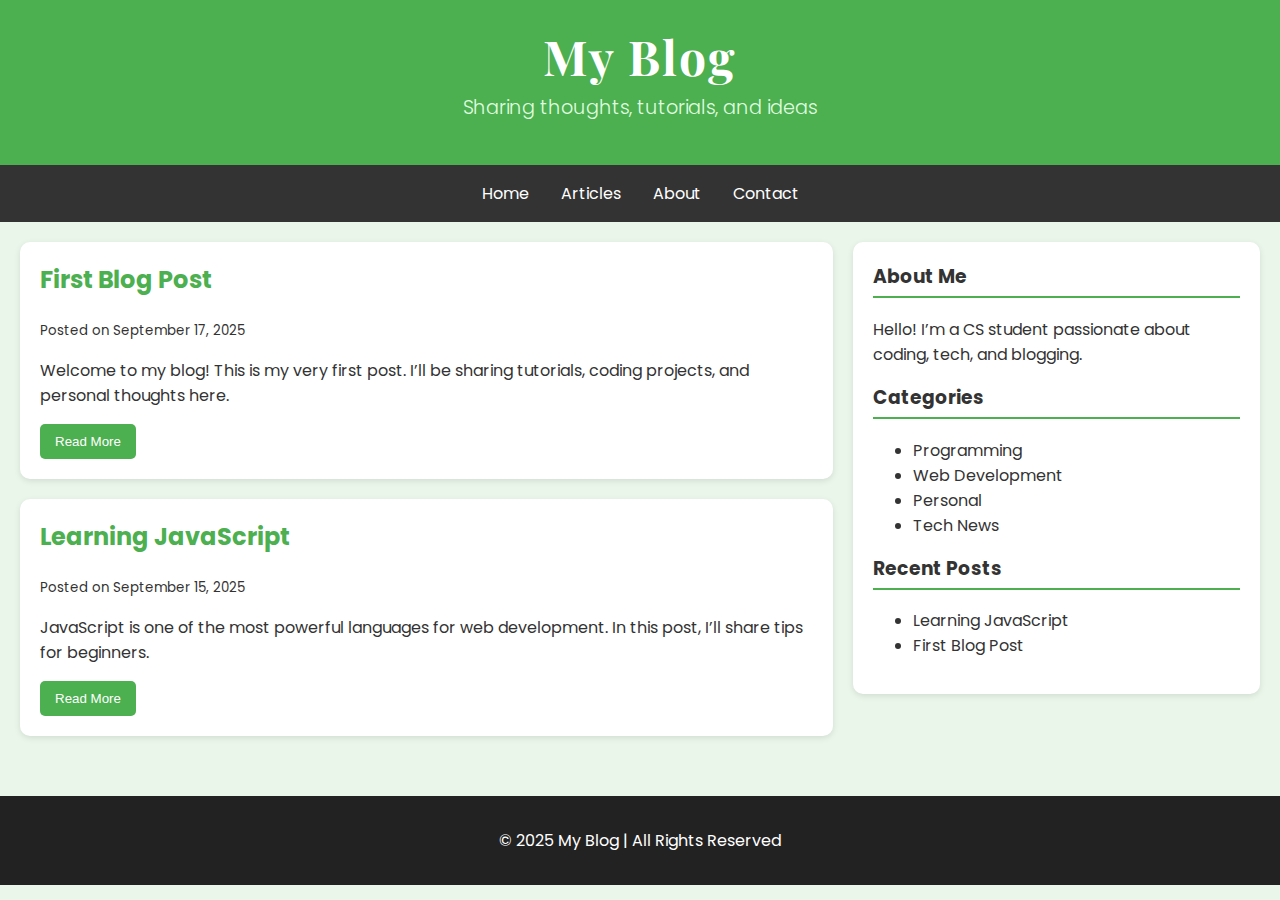
<file: index.html>
<!DOCTYPE html>
<html lang="en">
<head>
  <meta charset="UTF-8">
  <meta name="viewport" content="width=device-width, initial-scale=1.0">
  <title>My Blog</title>
  <link href="https://fonts.googleapis.com/css2?family=Playfair+Display:wght@700&family=Poppins:wght@400;600&display=swap" rel="stylesheet">

  <link rel="stylesheet" href="style.css">
</head>
<body>
  <header>
    <h1>My Blog</h1>
    <p>Sharing thoughts, tutorials, and ideas</p>
  </header>

  <nav>
  <a href="index.html">Home</a>
  <a href="#">Articles</a>
  <a href="about.html">About</a>
  <a href="contact.html">Contact</a>
</nav>



  <div class="container">
    <main>
      <article class="post">
        <h2>First Blog Post</h2>
        <p><small>Posted on September 17, 2025</small></p>
        <p>Welcome to my blog! This is my very first post. I’ll be sharing tutorials, coding projects, and personal thoughts here.</p>
        <button onclick="readMore(this)">Read More</button>
      </article>

      <article class="post">
        <h2>Learning JavaScript</h2>
        <p><small>Posted on September 15, 2025</small></p>
        <p>JavaScript is one of the most powerful languages for web development. In this post, I’ll share tips for beginners.</p>
        <button onclick="readMore(this)">Read More</button>
      </article>
    </main>

    <aside class="sidebar">
      <h3>About Me</h3>
      <p>Hello! I’m a CS student passionate about coding, tech, and blogging.</p>
      <h3>Categories</h3>
      <ul>
        <li>Programming</li>
        <li>Web Development</li>
        <li>Personal</li>
        <li>Tech News</li>
      </ul>
      <h3>Recent Posts</h3>
      <ul>
        <li>Learning JavaScript</li>
        <li>First Blog Post</li>
      </ul>
    </aside>
  </div>

  <footer>
    <p>&copy; 2025 My Blog | All Rights Reserved</p>
  </footer>

  <script src="script.js"></script>
</body>
</html>
</file>
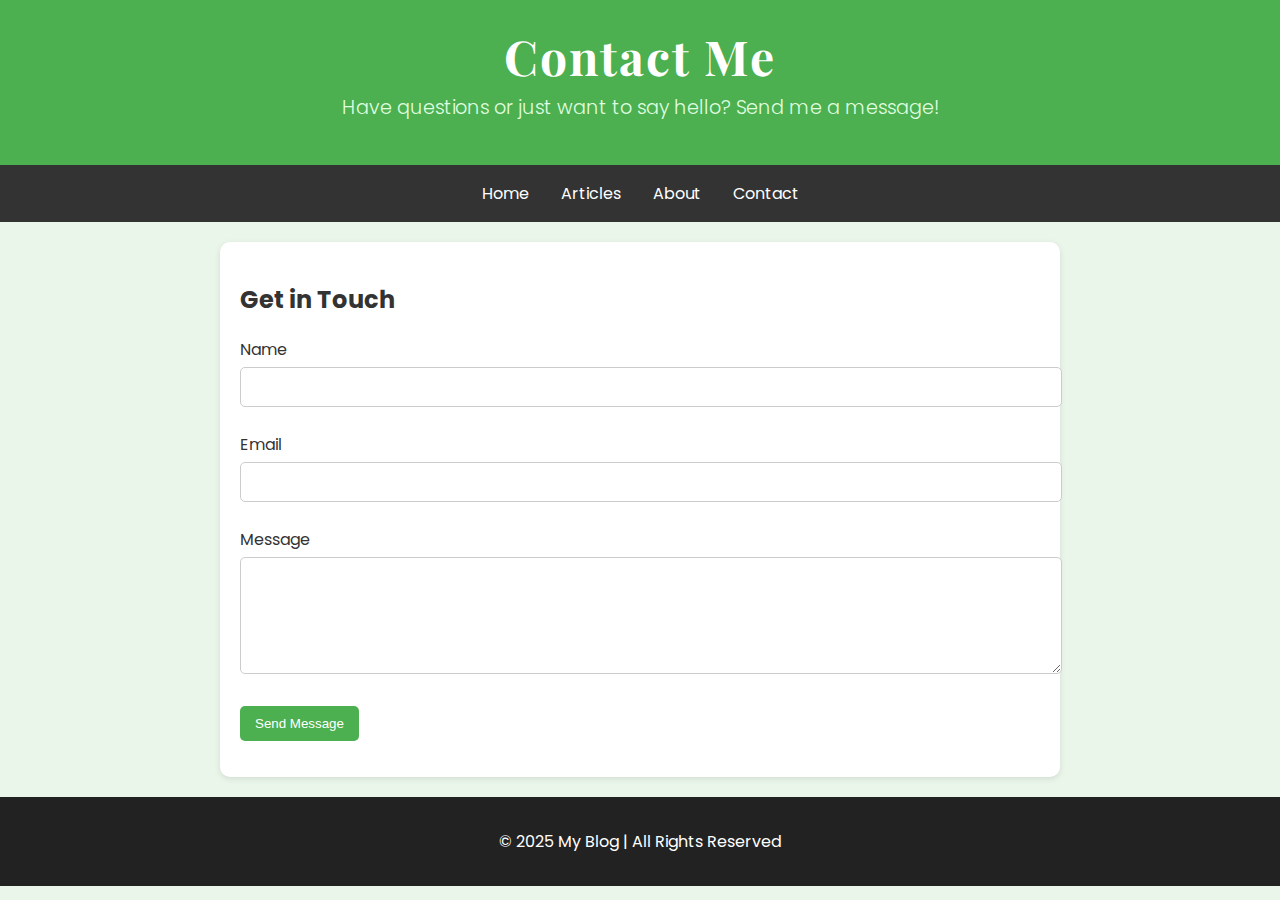
<file: contact.html>
<!DOCTYPE html>
<html lang="en">
<head>
  <meta charset="UTF-8">
  <meta name="viewport" content="width=device-width, initial-scale=1.0">
  <title>Contact - My Blog</title>
  <link href="https://fonts.googleapis.com/css2?family=Playfair+Display:wght@700&family=Poppins:wght@400;600&display=swap" rel="stylesheet">

  <link rel="stylesheet" href="style.css">
</head>
<body>
  <header>
    <h1>Contact Me</h1>
    <p>Have questions or just want to say hello? Send me a message!</p>
  </header>

  <nav>
    <a href="index.html">Home</a>
    <a href="#">Articles</a>
    <a href="about.html">About</a>
    <a href="contact.html">Contact</a>
  </nav>

  <main style="max-width: 800px; margin: 20px auto; padding: 20px; background: white; border-radius: 10px; box-shadow: 0 2px 6px rgba(0,0,0,0.1);">
    <h2>Get in Touch</h2>
    <form id="contactForm">
      <label for="name">Name</label><br>
      <input type="text" id="name" name="name" required><br><br>

      <label for="email">Email</label><br>
      <input type="email" id="email" name="email" required><br><br>

      <label for="message">Message</label><br>
      <textarea id="message" name="message" rows="5" required></textarea><br><br>

      <button type="submit">Send Message</button>
    </form>

    <p id="formResponse" style="margin-top:15px; color:green; font-weight:bold;"></p>
  </main>

  <footer>
    <p>&copy; 2025 My Blog | All Rights Reserved</p>
  </footer>

  <script src="script.js"></script>
</body>
</html>
</file>
<file: style.css>
/* Set body font */
body {
  margin: 0;
  font-family: 'Poppins', sans-serif;
  background: #eaf6ea; /* light green tint instead of plain white */
  color: #333;
}

/* Blog title */
header h1 {
  font-family: 'Playfair Display', serif;
  font-size: 3rem;
  letter-spacing: 2px;
  margin: 0;
  color: #ffffff;        /* White text */
}

/* Subtitle */
header p {
  font-family: 'Poppins', sans-serif;
  font-size: 1.2rem;
  font-weight: 300;
  margin-top: 5px;
  color: #e0ffe0;        /* Softer light green shade */
}

/* Header background */
header {
  background: #4CAF50;   /* Keep your original green */
  padding: 1.5rem;
  text-align: center;
}


nav {
  display: flex;
  justify-content: center;
  background: #333;
}

nav a {
  color: white;
  padding: 1rem;
  text-decoration: none;
}

nav a:hover {
  background: #575757;
}

.container {
  display: grid;
  grid-template-columns: 2fr 1fr;
  gap: 20px;
  padding: 20px;
  max-width: 100%;   /* was 1200px */
  margin: 0;         /* was auto */
}


.post {
  background: white;
  padding: 20px;
  border-radius: 10px;
  box-shadow: 0 2px 6px rgba(0,0,0,0.1);
  margin-bottom: 20px;
}

.post h2 {
  margin-top: 0;
  color: #4CAF50;
}

.sidebar {
  background: white;
  padding: 20px;
  border-radius: 10px;
  box-shadow: 0 2px 6px rgba(0,0,0,0.1);
  height: fit-content;
}

.sidebar h3 {
  margin-top: 0;
  border-bottom: 2px solid #4CAF50;
  padding-bottom: 5px;
}

footer {
  text-align: center;
  padding: 1rem;
  background: #222;
  color: white;
  margin-top: 20px;
}

button {
  background: #4CAF50;
  color: white;
  border: none;
  padding: 10px 15px;
  border-radius: 5px;
  cursor: pointer;
}

button:hover {
  background: #45a049;
}

form input, form textarea {
  width: 100%;
  padding: 10px;
  margin-top: 5px;
  border: 1px solid #ccc;
  border-radius: 5px;
  font-size: 1rem;
}

form input:focus, form textarea:focus {
  outline: none;
  border-color: #4CAF50;
}

.profile-pic {
  display: block;
  max-width: 200px;
  border-radius: 50%;
  margin: 20px auto;
  box-shadow: 0 4px 8px rgba(0,0,0,0.2);
}

.social-links {
  text-align: center;
  margin-top: 20px;
}

.social-links a {
  color: #333;
  font-size: 2rem;
  margin: 0 15px;
  transition: color 0.3s;
}

.social-links a:hover {
  color: #4CAF50; /* green highlight */
}
</file>
